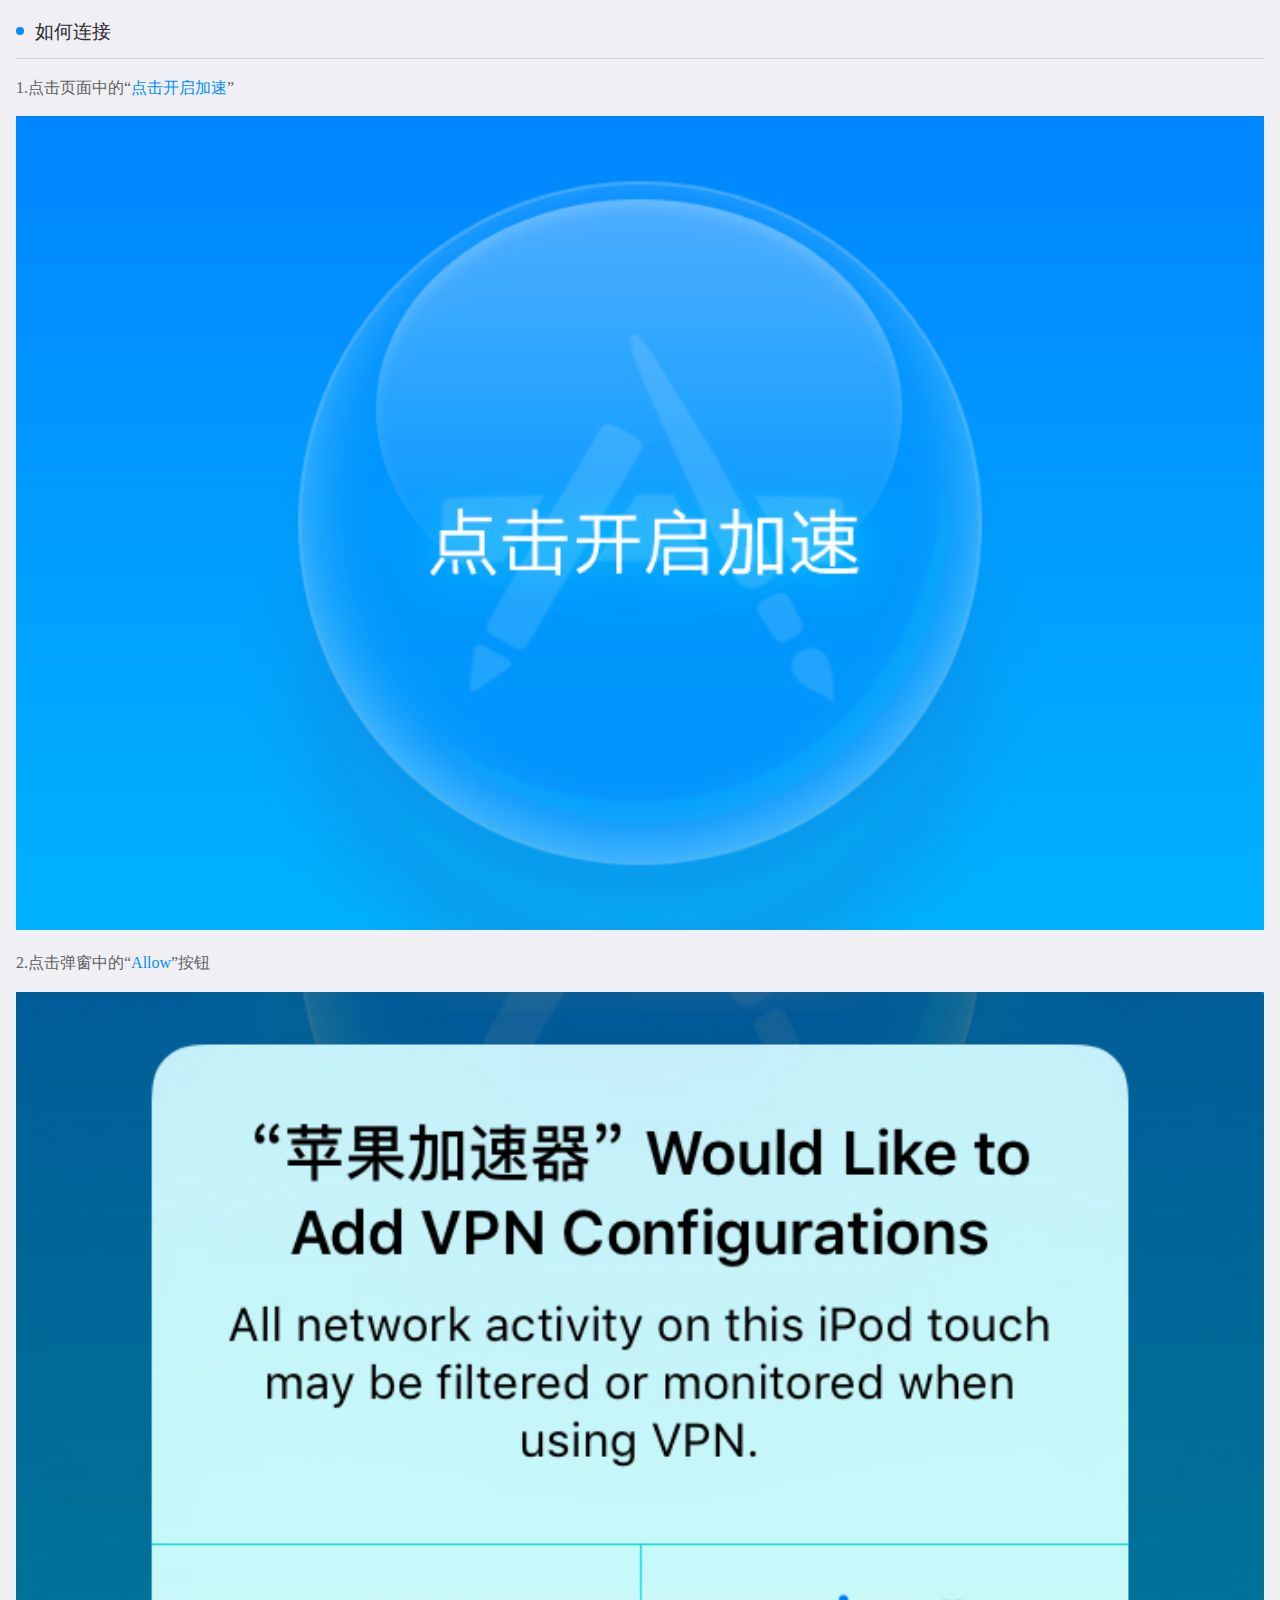
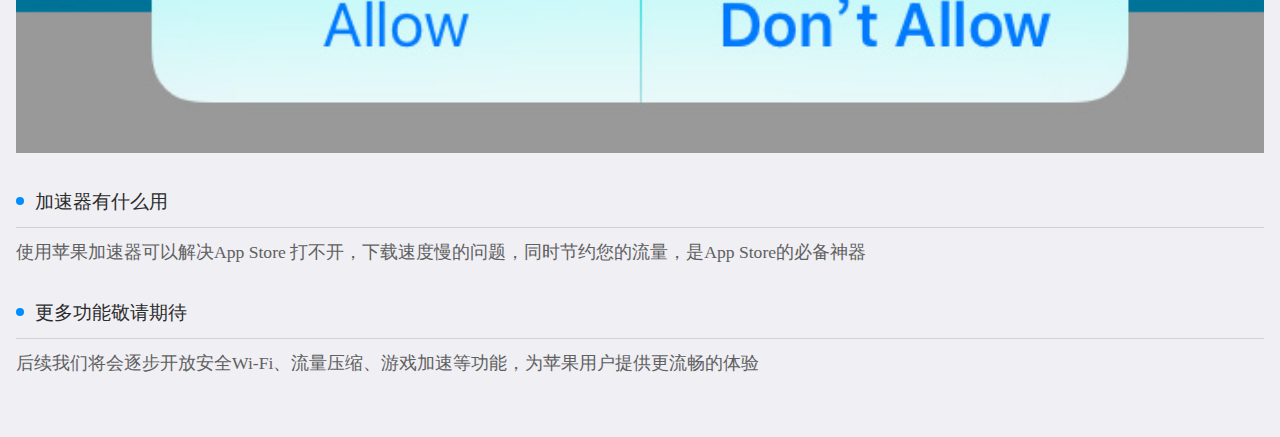
<file: index.html>
<!DOCTYPE html>
<html lang="en">
<head>
	<meta charset="UTF-8">
	<title>新手帮助</title>
	<link rel="stylesheet" href="css/style.css">
	<meta charset="utf-8">
	<meta name="viewport" content="width=device-width, maximum-scale=1.0, user-scalable=no">
	<meta name="format-detection" content="telephone=no">
	<meta name="apple-mobile-web-app-capable" content="yes">
	<meta name="apple-mobile-web-app-status-bar-style" content="white">
</head>
<body>
	<div class="container">
		<p class="con-title"><span class="piont"></span>如何连接</p>
		<p class="con-info">1.点击页面中的“<span class="color">点击开启加速</span>”</p>
		<img src="images/step_1.png" class="con-img">
		<p class="con-info">2.点击弹窗中的“<span class="color">Allow</span>”按钮</p>
		<img src="images/step_2.jpg" class="con-img">
		<p class="con-title mt2"><span class="piont"></span>加速器有什么用</p>
		<p class="con-news">使用苹果加速器可以解决App Store 打不开，下载速度慢的问题，同时节约您的流量，是App Store的必备神器</p>
		<p class="con-title mt2"><span class="piont"></span>更多功能敬请期待</p>
		<p class="con-news">后续我们将会逐步开放安全Wi-Fi、流量压缩、游戏加速等功能，为苹果用户提供更流畅的体验</p>
	</div>
</body>
</html>
</file>
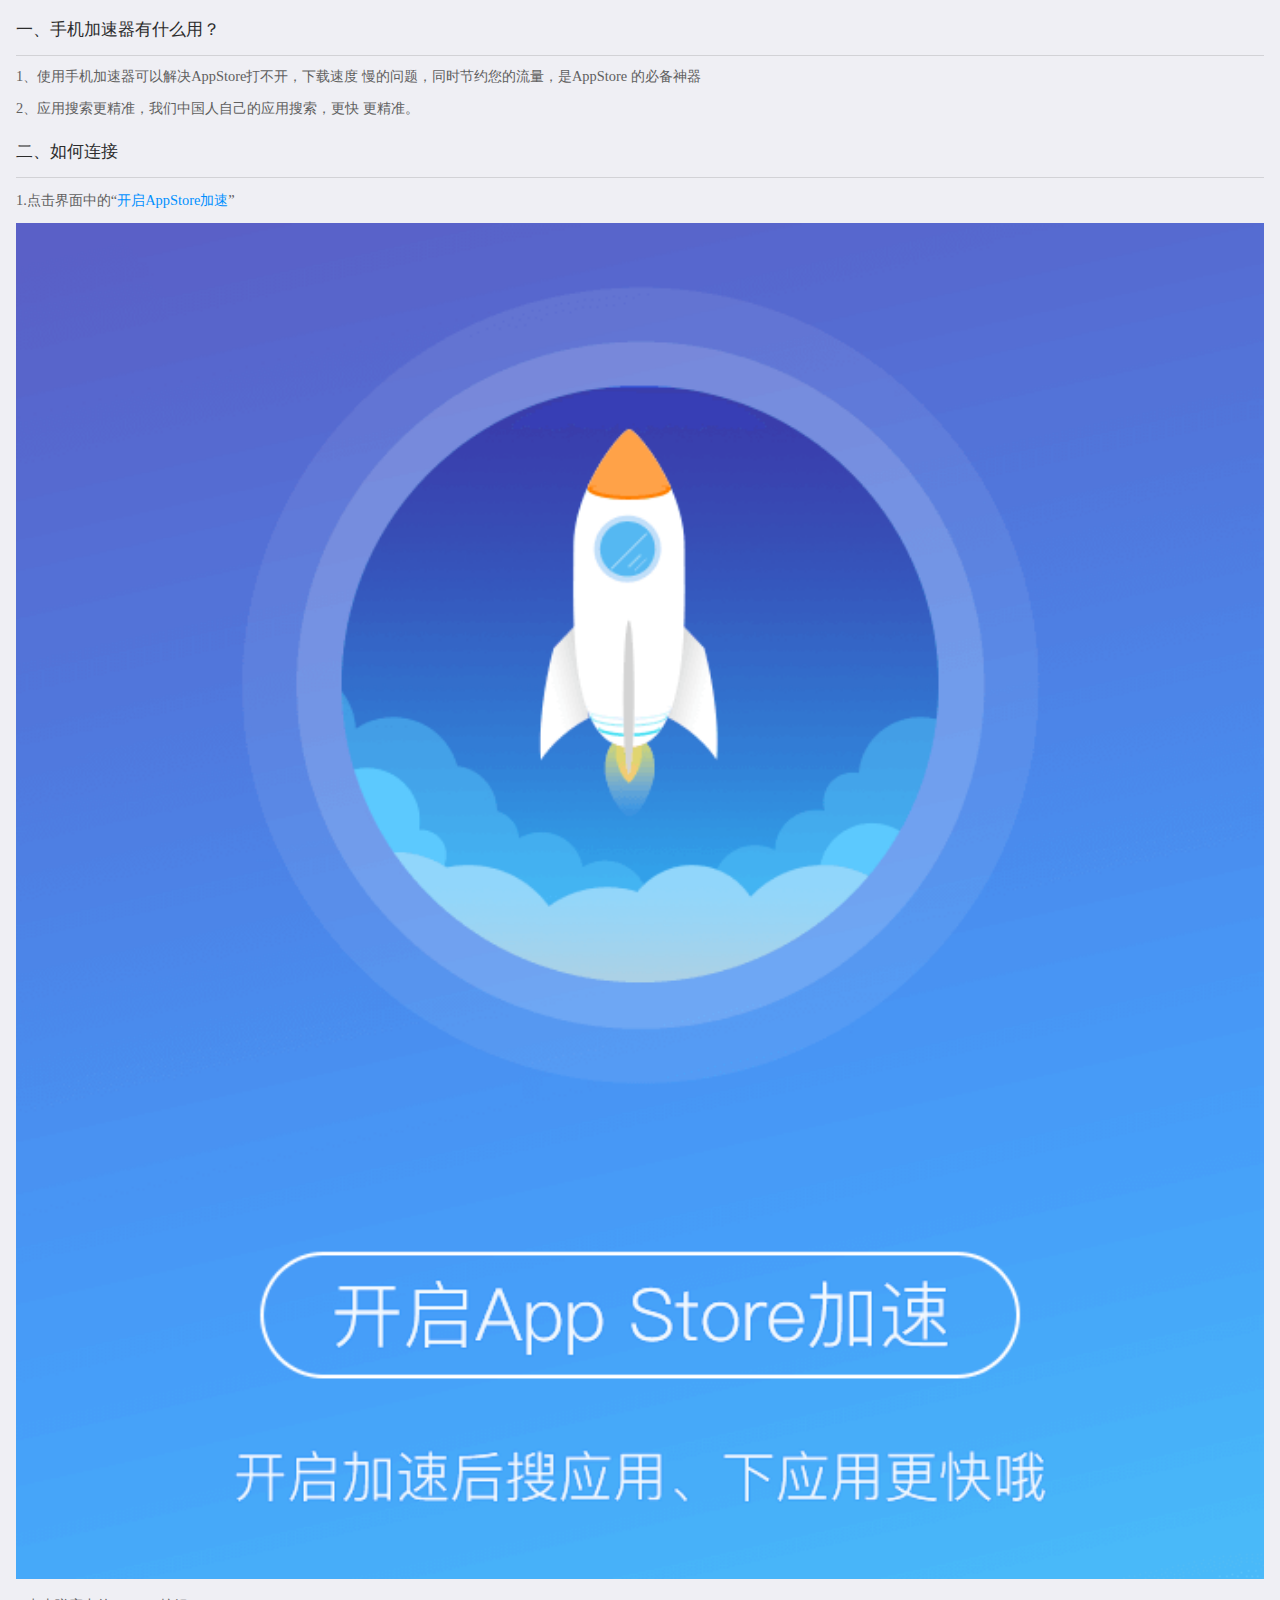
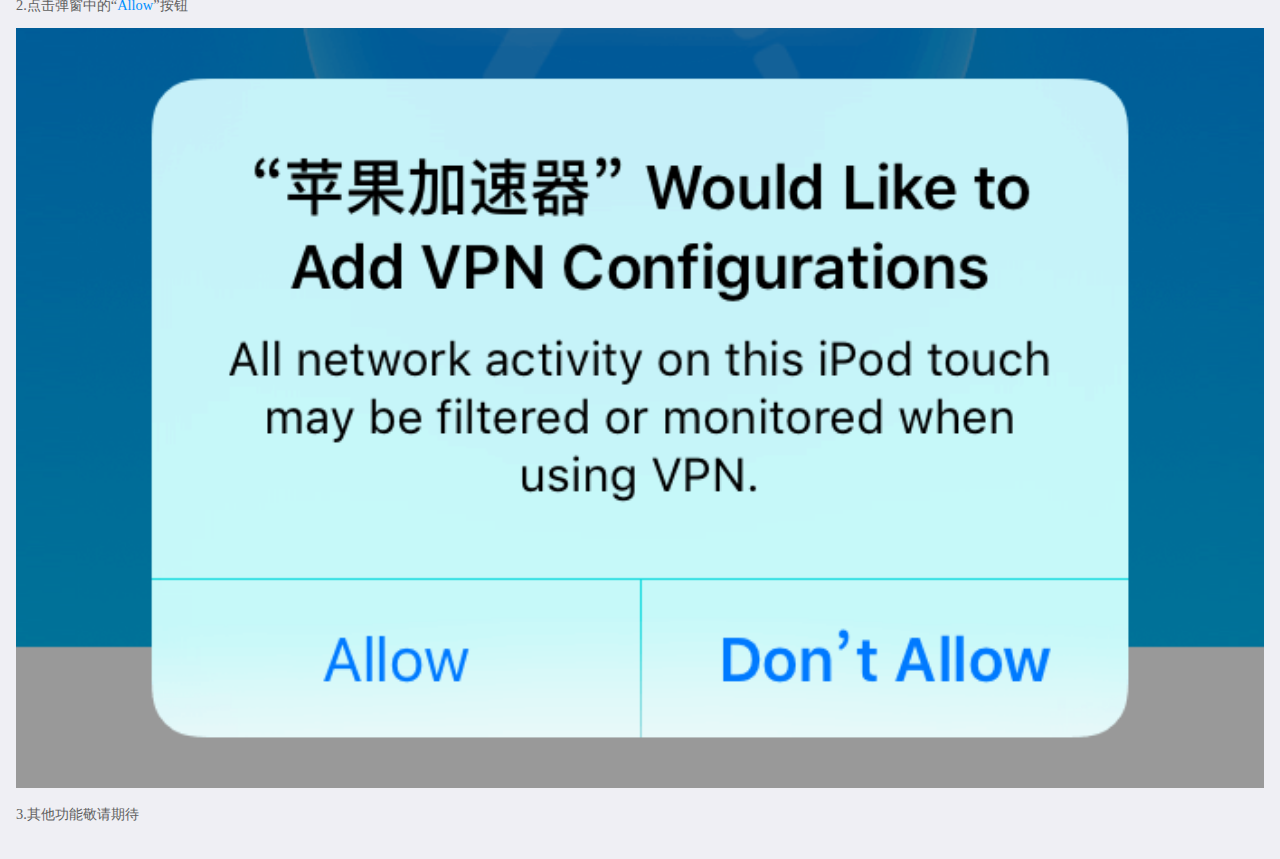
<file: faq/index.html>
<!DOCTYPE html>
<html lang="en">
<head>
	<meta charset="UTF-8">
	<title>新手帮助</title>
	<link rel="stylesheet" href="css/style.css">
	<meta charset="utf-8">
	<meta name="viewport" content="width=device-width, maximum-scale=1.0, user-scalable=no">
	<meta name="format-detection" content="telephone=no">
	<meta name="apple-mobile-web-app-capable" content="yes">
	<meta name="apple-mobile-web-app-status-bar-style" content="white">
</head>
<body>
	<div class="container">
		<p class="con-title">一、手机加速器有什么用？</p>
		<p class="con-news">1、使用手机加速器可以解决AppStore打不开，下载速度
慢的问题，同时节约您的流量，是AppStore 的必备神器</p>
		<p class="con-news">2、应用搜索更精准，我们中国人自己的应用搜索，更快
更精准。</p>
		<p class="con-title mt2">二、如何连接</p>
		<p class="con-info">1.点击界面中的“<span class="color">开启AppStore加速</span>”</p>
		<img src="images/step_1.png" class="con-img">
		<p class="con-info">2.点击弹窗中的“<span class="color">Allow</span>”按钮</p>
		<img src="images/step_2.png" class="con-img">
		<p class="con-info">3.其他功能敬请期待</p>
	</div>
</body>
</html>
</file>
<file: css/style.css>
body, html, p{
	padding: 0;
	margin: 0;
}
body{
	font-size: 12px;
	background-color: #efeff4;
}
.container{
	padding: 1.4rem 1rem;

}
.container .piont{
	width: 0.5rem;
	height: 0.5rem;
	margin-right: 0.7rem;
	background-color: #018dff;
	border-radius: 50%;
	-webkit-border-radius: 50%;
	-moz-border-radius: 50%;
	-ms-border-radius: 50%;
	display: inline-block;
	vertical-align: middle;
	margin-bottom: 5px;
}
.container .con-title{
	color: #2c2c2c;
	font-size: 1.2rem;
	line-height: 1.2rem;
	font-family: "SimHei";
	vertical-align: middle;
	padding-bottom: 1rem;
	border-bottom: 1px solid #d2d2d6;
}
.container .con-info{
	line-height: 3.6rem;
	color: #606060;
	font-family: "SimHei";
	font-size: 1rem;
}
.container .color{
	color: #018fff;
}
.container .con-img{
	width: 100%;
}
.container .con-news{
	color: #606060;
	font-family: "SimHei";
	font-size: 1.1rem;
	line-height: 1.6rem;
	margin: 0.75rem 0 2.36rem;
}
.mt2{
	margin-top: 2.15rem;
}
</file>
<file: faq/css/style.css>
body, html, p{
	padding: 0;
	margin: 0;
}
body{
	font-size: 12px;
	background-color: #efeff4;
}
.container{
	padding: 1.4rem 1rem;

}
.container .piont{
	width: 0.5rem;
	height: 0.5rem;
	margin-right: 0.7rem;
	background-color: #018dff;
	border-radius: 50%;
	-webkit-border-radius: 50%;
	-moz-border-radius: 50%;
	-ms-border-radius: 50%;
	display: inline-block;
	vertical-align: middle;
	margin-bottom: 5px;
}
.container .con-title{
	color: #2c2c2c;
	font-size: 1.05rem;
	line-height: 1.05rem;
	font-family: "SimHei";
	vertical-align: middle;
	padding-bottom: 1rem;
	border-bottom: 1px solid #d2d2d6;
}
.container .con-info{
	line-height: 2.8rem;
	color: #606060;
	font-family: "SimHei";
	font-size: 0.9rem;
}
.container .color{
	color: #018fff;
}
.container .con-img{
	width: 100%;
}
.container .con-news{
	color: #606060;
	font-family: "SimHei";
	font-size: 0.9rem;
	line-height: 1.5rem;
	margin-top: 0.5rem;
}
.mt2{
	margin-top: 1.5rem;
}
</file>
